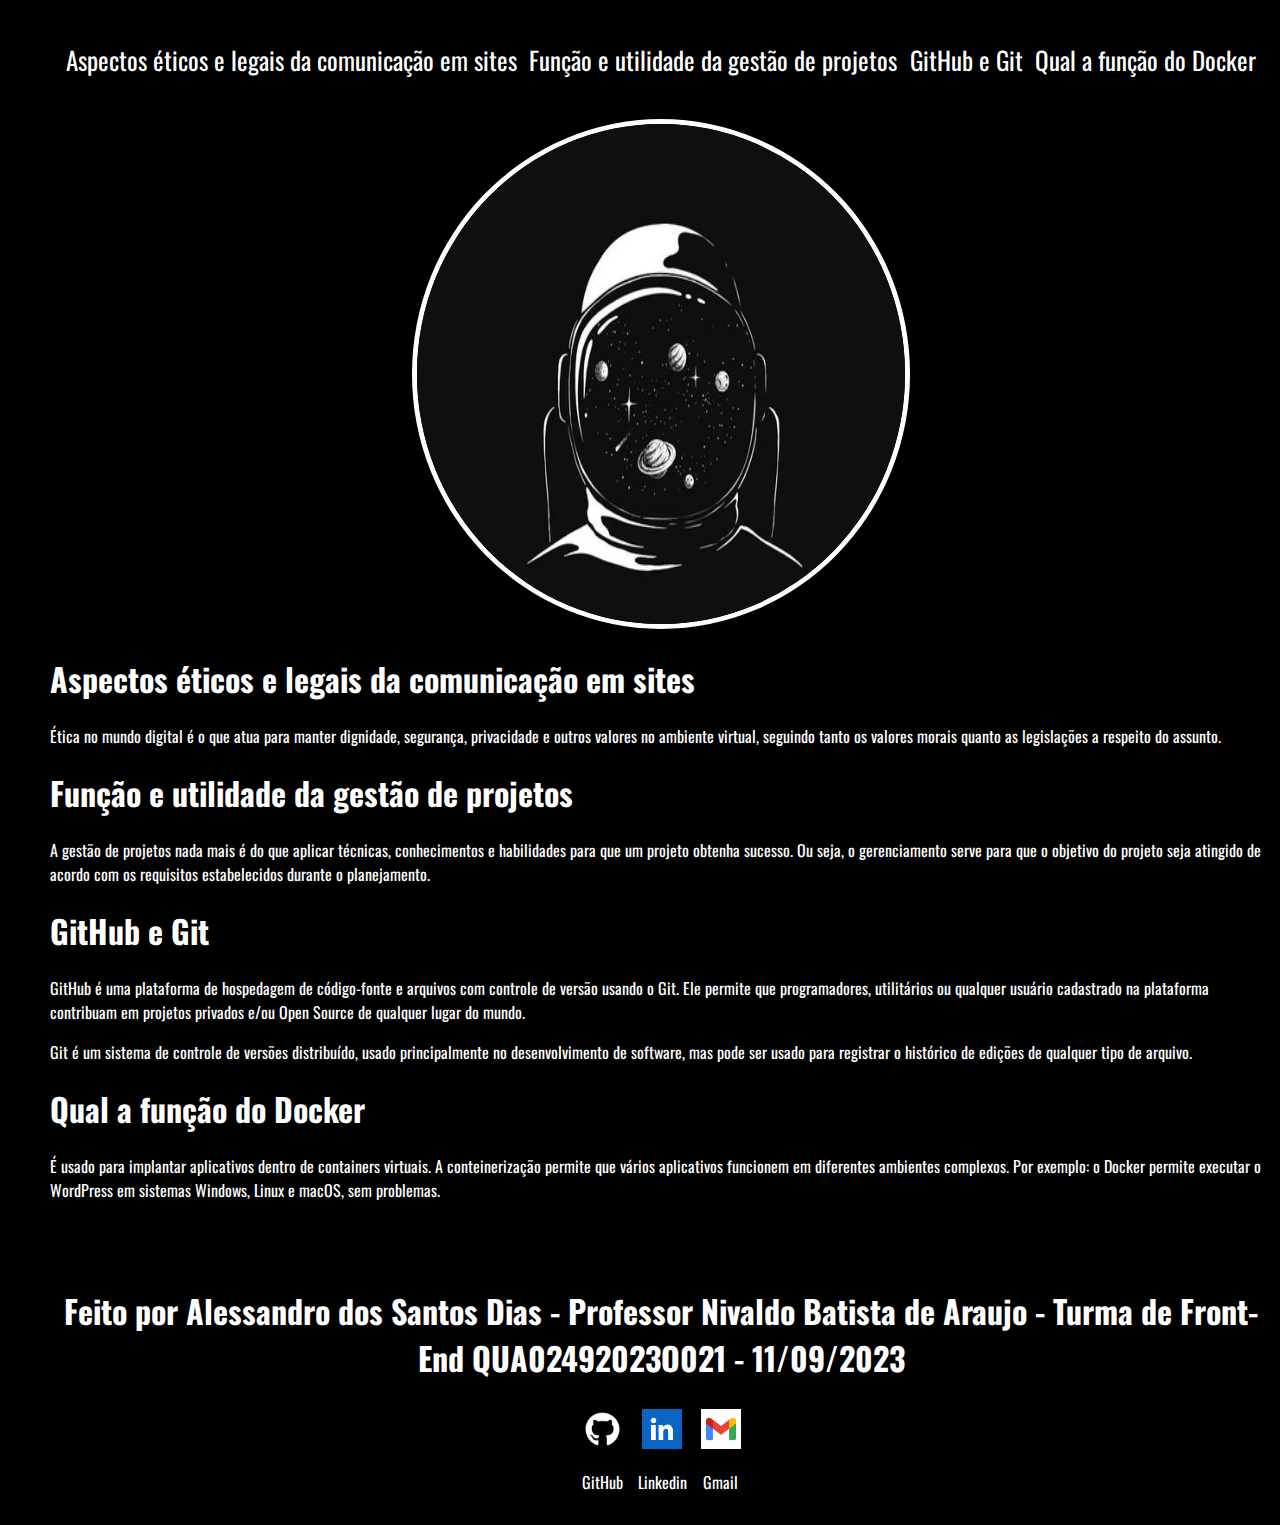
<file: Index.html>
<!DOCTYPE html>
<html lang="pt-br">
<head>
    <link rel="preconnect" href="https://fonts.googleapis.com">
    <link rel="preconnect" href="https://fonts.gstatic.com" crossorigin>
    <link href="https://fonts.googleapis.com/css2?family=Oswald:wght@400;700&display=swap" rel="stylesheet">
    <meta charset="UTF-8">
    <meta name="viewport" content="width=device-width, initial-scale=1.0">
    <title>Primeiro trabalho de módulo</title>
    <link rel="stylesheet" href="css/style.css">
</head>
<body>
    <nav>
        <ul>
            <li>
            <a href="#Aspectos">Aspectos éticos e legais da comunicação em sites</a>
            </li>

            <li>
                <a href="#Projetos">Função e utilidade da gestão de projetos</a>
            </li>
            
            <li>
                <a href="#Github">GitHub e Git</a>
            </li>

            <li>
                <a href="#Docker">Qual a função do Docker</a>
            </li>
        </ul>
    </nav>

    <header>
        <div class="p1">
        <img class="p2" src="img/astronauta1.jpg" alt="">
        </div>              
    </header>

    <div>
        <h1 id="Aspectos">Aspectos éticos e legais da comunicação em sites</h1>
        
        <p>Ética no mundo digital é o que atua para manter dignidade, segurança, privacidade e outros valores no ambiente virtual, seguindo tanto os valores morais quanto as legislações a respeito do assunto.</p>
    </div>

    <div>
        <h1 id="Projetos">Função e utilidade da gestão de projetos</h1>

        <p>A gestão de projetos nada mais é do que aplicar técnicas, conhecimentos e habilidades para que um projeto obtenha sucesso. Ou seja, o gerenciamento serve para que o objetivo do projeto seja atingido de acordo com os requisitos estabelecidos durante o planejamento.</p>
    </div>

    <div>
        <h1 id="Github">GitHub e Git</h1>

        <p>GitHub é uma plataforma de hospedagem de código-fonte e arquivos com controle de versão usando o Git. Ele permite que programadores, utilitários ou qualquer usuário cadastrado na plataforma contribuam em projetos privados e/ou Open Source de qualquer lugar do mundo.</p>

        <p>Git é um sistema de controle de versões distribuído, usado principalmente no desenvolvimento de software, mas pode ser usado para registrar o histórico de edições de qualquer tipo de arquivo.</p>
    </div>

    <div>
        <h1 id="Docker">Qual a função do Docker</h1>

        <p> É usado para implantar
            aplicativos dentro de containers virtuais. A conteinerização permite
            que vários aplicativos funcionem em diferentes ambientes
            complexos. Por exemplo: o Docker permite executar o WordPress em
            sistemas Windows, Linux e macOS, sem problemas.</p>
    </div>

    <br><br>

    <footer>
        <h1><b>Feito por Alessandro dos Santos Dias - Professor Nivaldo Batista de Araujo - Turma de Front-End QUA02492023O021 - 11/09/2023</b></h1>
        <div class="contatos">
        <a target="_blank" href="https://github.com/alessandrosdias">
            <img class="p3" src="img/github.png" alt="">
            <p>GitHub</p>
        </a>
        
        <a target="_blank" href="https://www.linkedin.com/in/alessandrosdias/">
            <img class="p4" src="img/linkedin.png" alt="">
            <p>Linkedin</p>
        </a>

        <a href="#">
            <img class="p5" src="img/gmail.png" alt="">
            <p>Gmail</p>
        </a>
        </div>
    </footer>

</body>
</html>
</file>
<file: css/style.css>
body{
    color: white;
    background-color: #000000;
    font-family: 'Oswald', sans-serif;
    margin-left: 50px;
    padding: 0;
}

ul{
    display: flex;
    justify-content: space-between;
    list-style-type: none;
    align-items: center;
    padding: 16px;
    font-size: 25px;
}

a{
    color: white;
    text-decoration: none;
}

.p1{
    text-align: center;
}

.p2{
    text-align: center;
    width: 40%;
    height: 500px;
    border-radius: 50%;
    border: 5px solid #ffff;
}

footer{
    text-align: center;
}

.contatos{
    display: flex;
    justify-content: center;
}

.p3{
    height: 40px;
}

.p4{
    height: 40px;
}

.p5{
    height: 40px;
}

.contatos a{
    margin: 7px;
}
</file>
